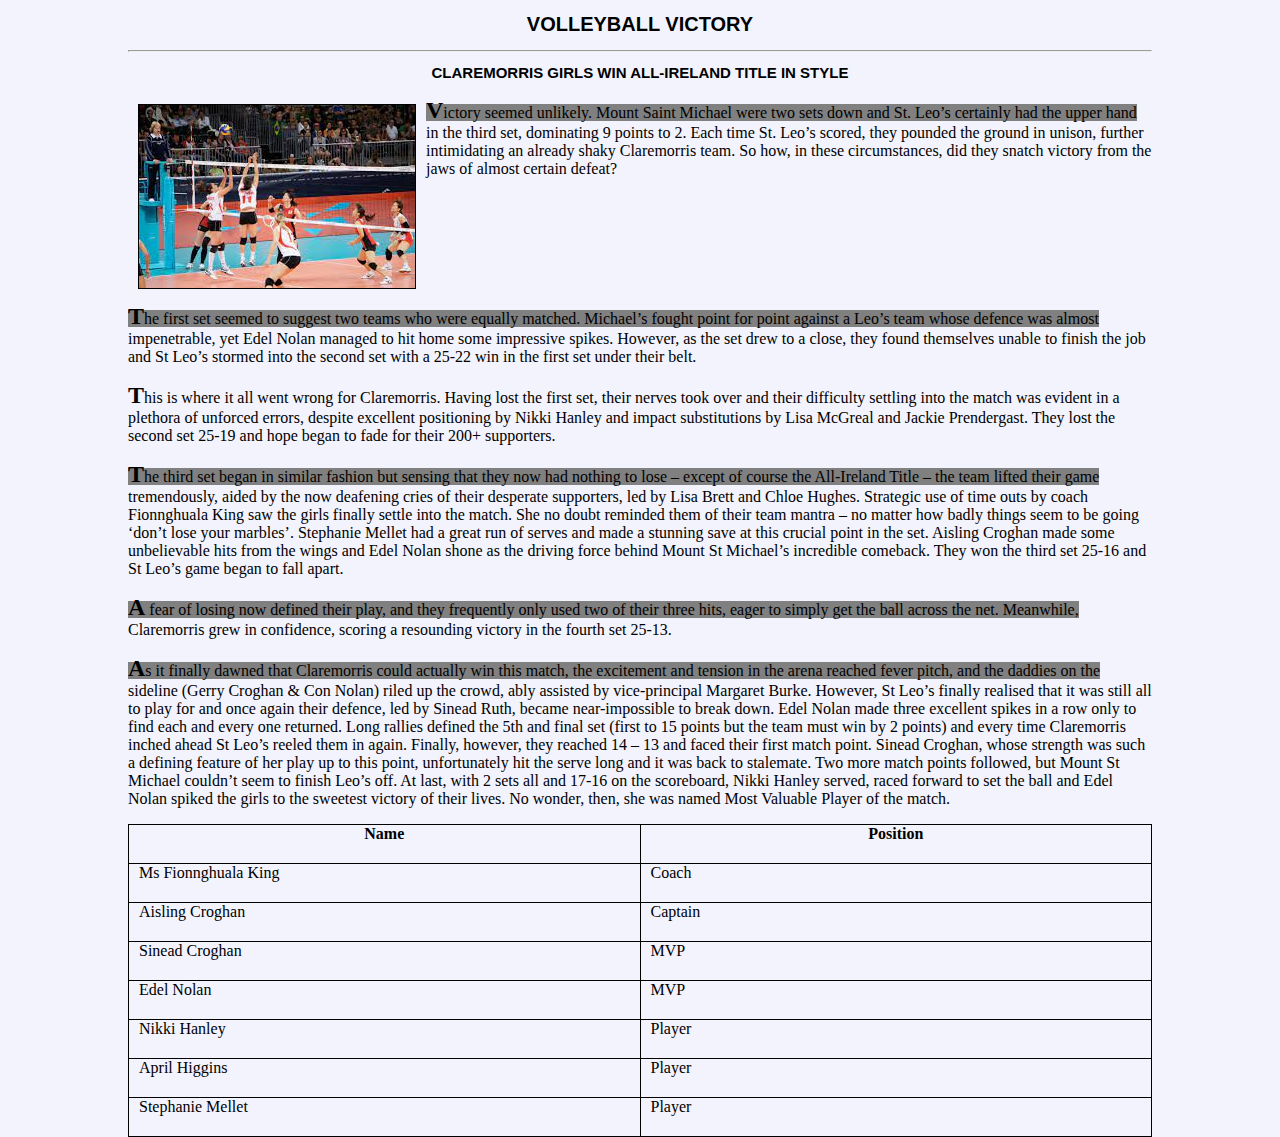
<file: index.html>
<!DOCTYPE html>
<html lang="en">
<head>
  <meta charset="UTF-8">
  <meta name="viewport" content="width=device-width, initial-scale=1.0">
  <link rel="stylesheet" href="css/style.css">
  <title>VOLLEYBALL VICTORY</title>
</head>
<body>
  <h1 id="main_head">VOLLEYBALL VICTORY</h1>
  <hr/>
  <h2 id="sub_head">CLAREMORRIS GIRLS WIN ALL-IRELAND TITLE IN STYLE</h2>
  <div class="img">
    <img class="volleyball" src="img/img1.jpeg" alt="volleyball">
  </div>

  <p class="two-el">
    Victory seemed unlikely. Mount Saint Michael were two sets down and St. Leo’s certainly had the upper hand in the third set, dominating 9 points to 2. Each time St. Leo’s scored, they pounded the ground in unison, further intimidating an already shaky Claremorris team. So how, in these circumstances, did they snatch victory from the jaws of almost certain defeat?
  </p>
  <p class="two-el" id="fl-br">
    The first set seemed to suggest two teams who were equally matched. Michael’s fought point for point against a Leo’s team whose defence was almost impenetrable, yet Edel Nolan managed to hit home some impressive spikes. However, as the set drew to a close, they found themselves unable to finish the job and St Leo’s stormed into the second set with a 25-22 win in the first set under their belt.
  </p>
  <p class="one-el">
    This is where it all went wrong for Claremorris. Having lost the first set, their nerves took over and their difficulty settling into the match was evident in a plethora of unforced errors, despite excellent positioning by Nikki Hanley and impact substitutions by Lisa McGreal and Jackie Prendergast. They lost the second set 25-19 and hope began to fade for their 200+ supporters.
  </p>
  <p class="two-el">
    The third set began in similar fashion but sensing that they now had nothing to lose – except of course the All-Ireland Title – the team lifted their game tremendously, aided by the now deafening cries of their desperate supporters, led by Lisa Brett and Chloe Hughes. Strategic use of time outs by coach Fionnghuala King saw the girls finally settle into the match. She no doubt reminded them of their team mantra – no matter how badly things seem to be going ‘don’t lose your marbles’. Stephanie Mellet had a great run of serves and made a stunning save at this crucial point in the set. Aisling Croghan made some unbelievable hits from the wings and Edel Nolan shone as the driving force behind Mount St Michael’s incredible comeback. They won the third set 25-16 and St Leo’s game began to fall apart.
  </p>
  <p class="two-el">
    A fear of losing now defined their play, and they frequently only used two of their three hits, eager to simply get the ball across the net. Meanwhile, Claremorris grew in confidence, scoring a resounding victory in the fourth set 25-13.
  </p>
  <p class="two-el">
    As it finally dawned that Claremorris could actually win this match, the excitement and tension in the arena reached fever pitch, and the daddies on the sideline (Gerry Croghan & Con Nolan) riled up the crowd, ably assisted by vice-principal Margaret Burke. However, St Leo’s finally realised that it was still all to play for and once again their defence, led by Sinead Ruth, became near-impossible to break down. Edel Nolan made three excellent spikes in a row only to find each and every one returned. Long rallies defined the 5th and final set (first to 15 points but the team must win by 2 points) and every time Claremorris inched ahead St Leo’s reeled them in again. Finally, however, they reached 14 – 13 and faced their first match point. Sinead Croghan, whose strength was such a defining feature of her play up to this point, unfortunately hit the serve long and it was back to stalemate. Two more match points followed, but Mount St Michael couldn’t seem to finish Leo’s off. At last, with 2 sets all and 17-16 on the scoreboard, Nikki Hanley served, raced forward to set the ball and Edel Nolan spiked the girls to the sweetest victory of their lives. No wonder, then, she was named Most Valuable Player of the match.
  </p>

  <table>
    <tr>
      <th>Name</th>
      <th>Position</th>
    </tr>
    <tr>
      <td>Ms Fionnghuala King</td>
      <td>Coach</td>
    </tr>
    <tr>
      <td>Aisling Croghan</td>
      <td>Captain</td>
    </tr>
    <tr>
      <td>Sinead Croghan</td>
      <td>MVP</td>
    </tr>
    <tr>
      <td>Edel Nolan</td>
      <td>MVP</td>
    </tr>
    <tr>
      <td>Nikki Hanley</td>
      <td>Player</td>
    </tr>
    <tr>
      <td>April Higgins</td>
      <td>Player</td>
    </tr>
    <tr>
      <td>Stephanie Mellet</td>
      <td>Player</td>
    </tr>
  </table>

</body>
</html>
</file>
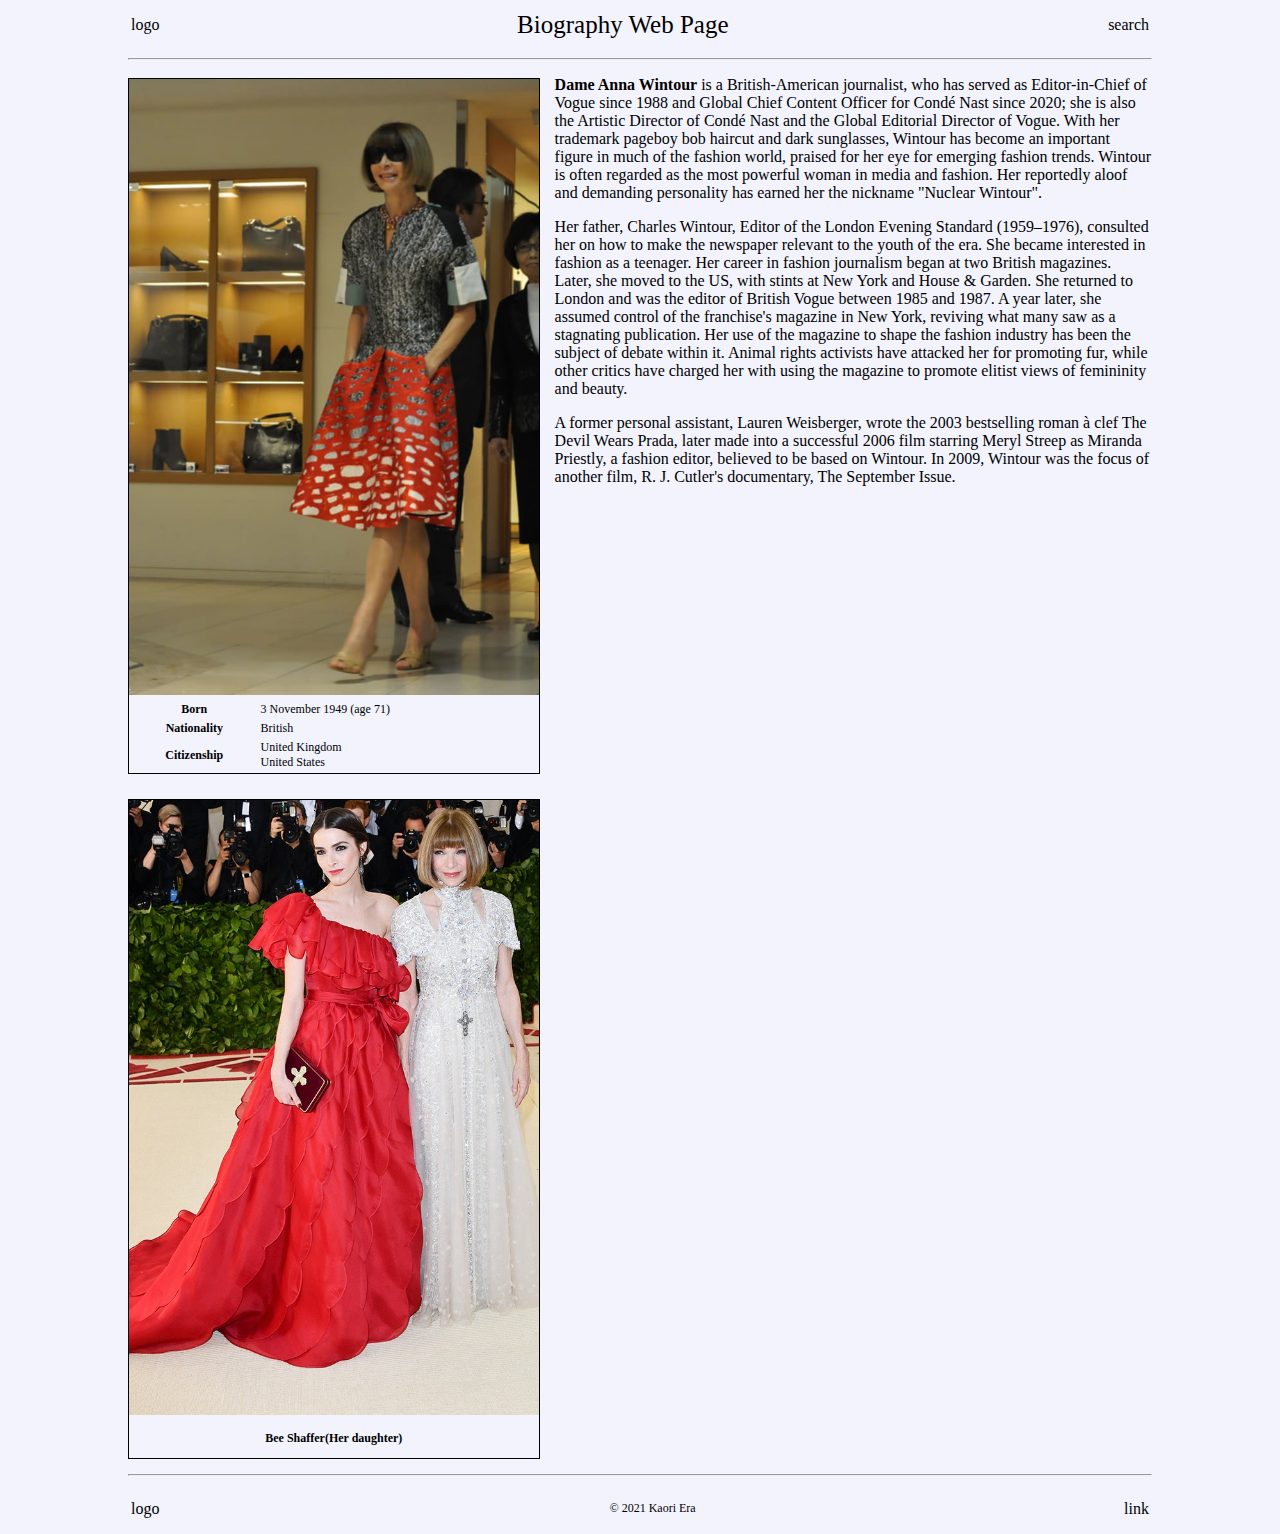
<file: 0805_biography/index.html>
<!DOCTYPE html>
<html lang="en">
<head>
    <meta charset="UTF-8">
    <meta name="viewport" content="width=device-width, initial-scale=1.0">
    <link rel="stylesheet" href="css/style.css">

    <title>Biography Web Page</title>
</head>
<body>
    <header>
        <table>
            <tr>
                <td class="h-left">logo</td>
                <td class="h-center">Biography Web Page</td>
                <td class="h-right">search</td>
            </tr>
        </table>
    </header>
    <hr/>

    <div class="main_person">
        <img src="./img/img1.jpeg" alt="Anna Wintour" width="100%">
        <table>
        <tr><th>Born</th><td>3 November 1949 (age 71)</td></tr>
        <tr><th>Nationality</th><td>British</td></tr>
        <tr><th>Citizenship</th><td>United Kingdom
            <br/>United States</td></tr>
        </table>
    </div>
    <div>
        <p><b>Dame Anna Wintour</b> is a British-American journalist, who has served as Editor-in-Chief of Vogue since 1988 and Global Chief Content Officer for Condé Nast since 2020; she is also the Artistic Director of Condé Nast and the Global Editorial Director of Vogue. With her trademark pageboy bob haircut and dark sunglasses, Wintour has become an important figure in much of the fashion world, praised for her eye for emerging fashion trends. Wintour is often regarded as the most powerful woman in media and fashion. Her reportedly aloof and demanding personality has earned her the nickname "Nuclear Wintour".</p>
        <p>Her father, Charles Wintour, Editor of the London Evening Standard (1959–1976), consulted her on how to make the newspaper relevant to the youth of the era. She became interested in fashion as a teenager. Her career in fashion journalism began at two British magazines. Later, she moved to the US, with stints at New York and House & Garden. She returned to London and was the editor of British Vogue between 1985 and 1987. A year later, she assumed control of the franchise's magazine in New York, reviving what many saw as a stagnating publication. Her use of the magazine to shape the fashion industry has been the subject of debate within it. Animal rights activists have attacked her for promoting fur, while other critics have charged her with using the magazine to promote elitist views of femininity and beauty.</p>
        <p>A former personal assistant, Lauren Weisberger, wrote the 2003 bestselling roman à clef The Devil Wears Prada, later made into a successful 2006 film starring Meryl Streep as Miranda Priestly, a fashion editor, believed to be based on Wintour. In 2009, Wintour was the focus of another film, R. J. Cutler's documentary, The September Issue.</p>
    </div>
    <div class="sub_person">
        <a href=""><img src="./img/img2.jpeg" alt="Bee Shaffer" width="100%"></a>
        <p>Bee Shaffer(Her daughter)</p>
    </div>

    <footer>
        <hr/>
            <table>
                <tr>
                    <td class="f-left">logo</td>
                    <td class="f-center">&copy; 2021 Kaori Era</td>
                    <td class="f-right">link</td>
                </tr>
            </table>
    </footer>
</body>
</html>
</file>
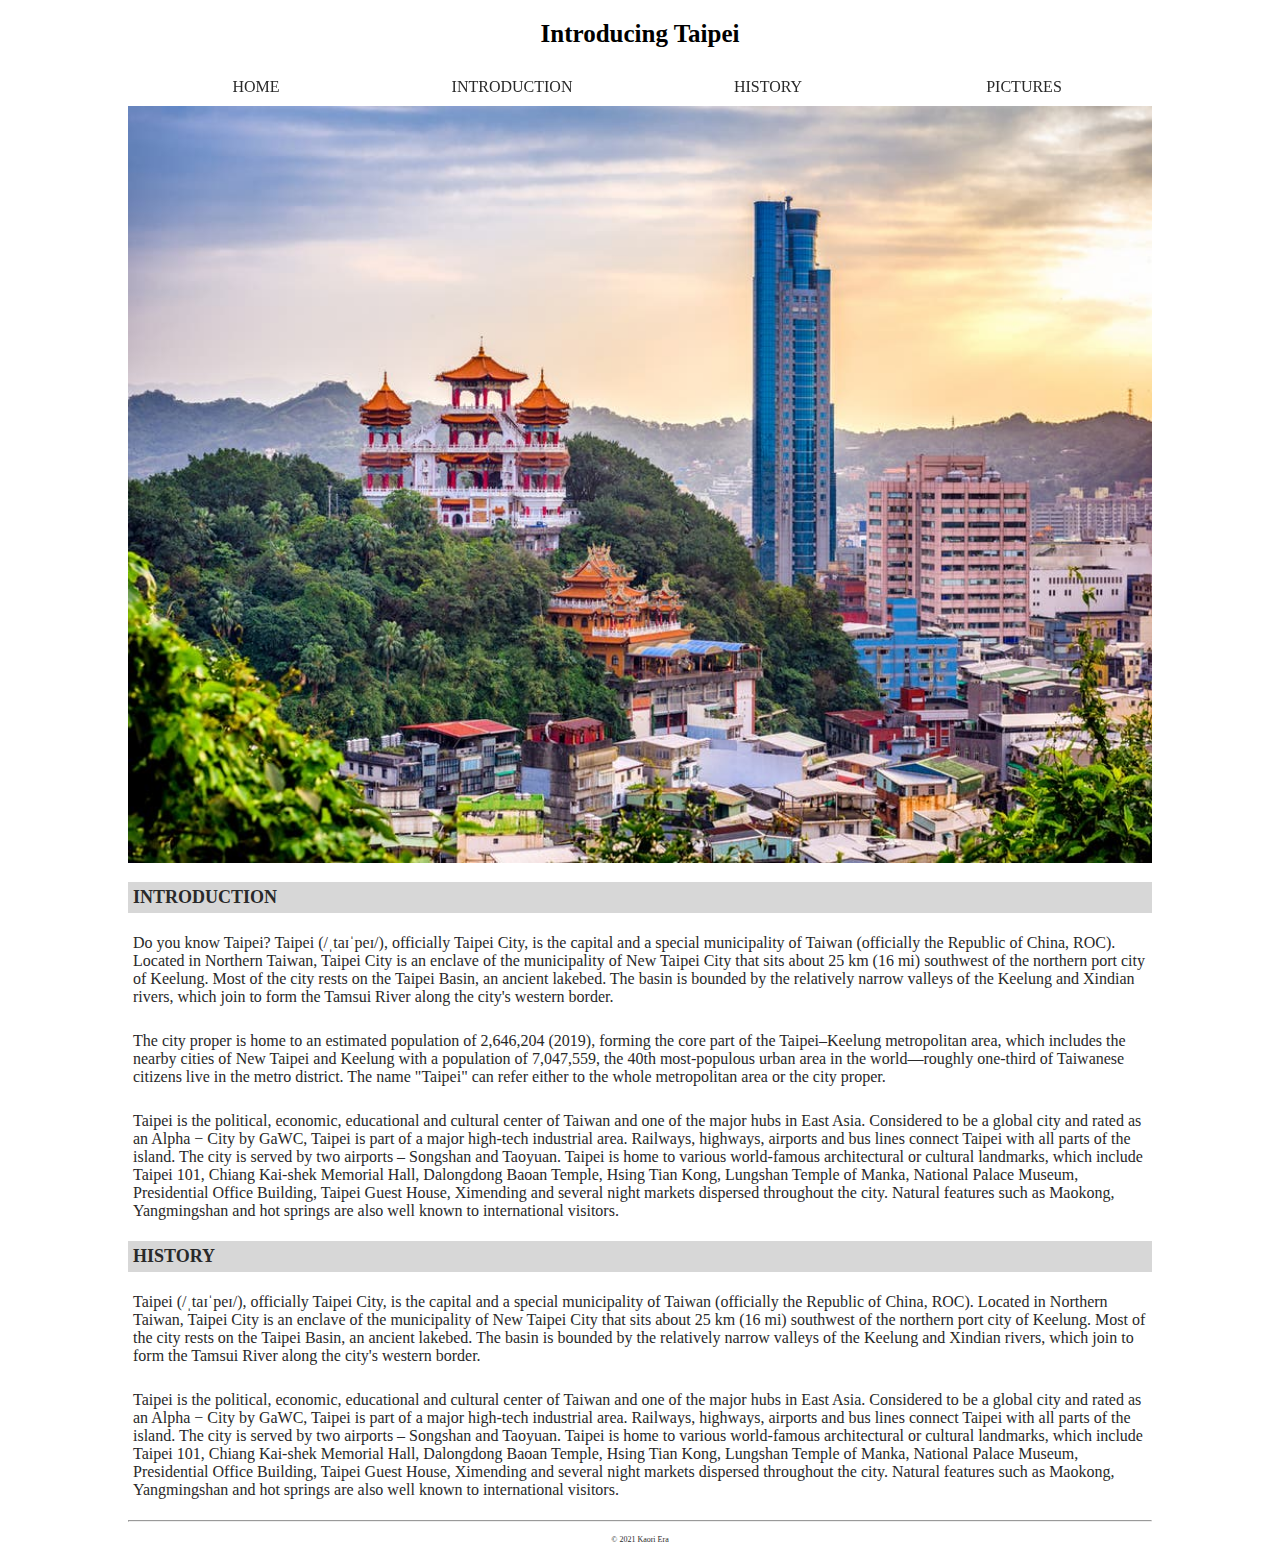
<file: 0806_city_introduction/index.html>
<!DOCTYPE html>
<html lang="en">
<head>
  <meta charset="UTF-8">
  <meta name="viewport" content="width=device-width, initial-scale=1.0">
  <link rel="stylesheet" href="style.css">
  <title>Introducing Taipei</title>
</head>
<body>
  <header>
    <h1>Introducing Taipei</h1>
  </header>
  <nav>
    <ul class="menu">
    <a href="#"><li class="home">HOME</li></a>
    <a href="#intr"><li class="introduction">INTRODUCTION</li></a>
    <a href="#hist"><li class="history">HISTORY</li></a>
    <a href="picture.html"><li class="pictures">PICTURES</li></a>
    </ul>
  </nav>

  <img src="img/img1.jpeg" alt="taipei's picture">

  <a id="intr"></a>
  <article>
    <h2>INTRODUCTION</h2>
    <p>Do you know Taipei? Taipei (/ˌtaɪˈpeɪ/), officially Taipei City, is the capital and a special municipality of Taiwan (officially the Republic of China, ROC). Located in Northern Taiwan, Taipei City is an enclave of the municipality of New Taipei City that sits about 25 km (16 mi) southwest of the northern port city of Keelung. Most of the city rests on the Taipei Basin, an ancient lakebed. The basin is bounded by the relatively narrow valleys of the Keelung and Xindian rivers, which join to form the Tamsui River along the city's western border.</p>
    <p>The city proper is home to an estimated population of 2,646,204 (2019), forming the core part of the Taipei–Keelung metropolitan area, which includes the nearby cities of New Taipei and Keelung with a population of 7,047,559, the 40th most-populous urban area in the world—roughly one-third of Taiwanese citizens live in the metro district. The name "Taipei" can refer either to the whole metropolitan area or the city proper.</p>
    <p>Taipei is the political, economic, educational and cultural center of Taiwan and one of the major hubs in East Asia. Considered to be a global city and rated as an Alpha − City by GaWC, Taipei is part of a major high-tech industrial area. Railways, highways, airports and bus lines connect Taipei with all parts of the island. The city is served by two airports – Songshan and Taoyuan. Taipei is home to various world-famous architectural or cultural landmarks, which include Taipei 101, Chiang Kai-shek Memorial Hall, Dalongdong Baoan Temple, Hsing Tian Kong, Lungshan Temple of Manka, National Palace Museum, Presidential Office Building, Taipei Guest House, Ximending and several night markets dispersed throughout the city. Natural features such as Maokong, Yangmingshan and hot springs are also well known to international visitors.</p>
  </article>

  <a id="hist"></a>
  <article>
    <h2>HISTORY</h2>
    <p>Taipei (/ˌtaɪˈpeɪ/), officially Taipei City, is the capital and a special municipality of Taiwan (officially the Republic of China, ROC). Located in Northern Taiwan, Taipei City is an enclave of the municipality of New Taipei City that sits about 25 km (16 mi) southwest of the northern port city of Keelung. Most of the city rests on the Taipei Basin, an ancient lakebed. The basin is bounded by the relatively narrow valleys of the Keelung and Xindian rivers, which join to form the Tamsui River along the city's western border.</p>
    <p>Taipei is the political, economic, educational and cultural center of Taiwan and one of the major hubs in East Asia. Considered to be a global city and rated as an Alpha − City by GaWC, Taipei is part of a major high-tech industrial area. Railways, highways, airports and bus lines connect Taipei with all parts of the island. The city is served by two airports – Songshan and Taoyuan. Taipei is home to various world-famous architectural or cultural landmarks, which include Taipei 101, Chiang Kai-shek Memorial Hall, Dalongdong Baoan Temple, Hsing Tian Kong, Lungshan Temple of Manka, National Palace Museum, Presidential Office Building, Taipei Guest House, Ximending and several night markets dispersed throughout the city. Natural features such as Maokong, Yangmingshan and hot springs are also well known to international visitors.</p>
  </article>

  <footer>
    <hr/>
    <p>&copy; 2021 Kaori Era</p>
  </footer>
</body>
</html>
</file>
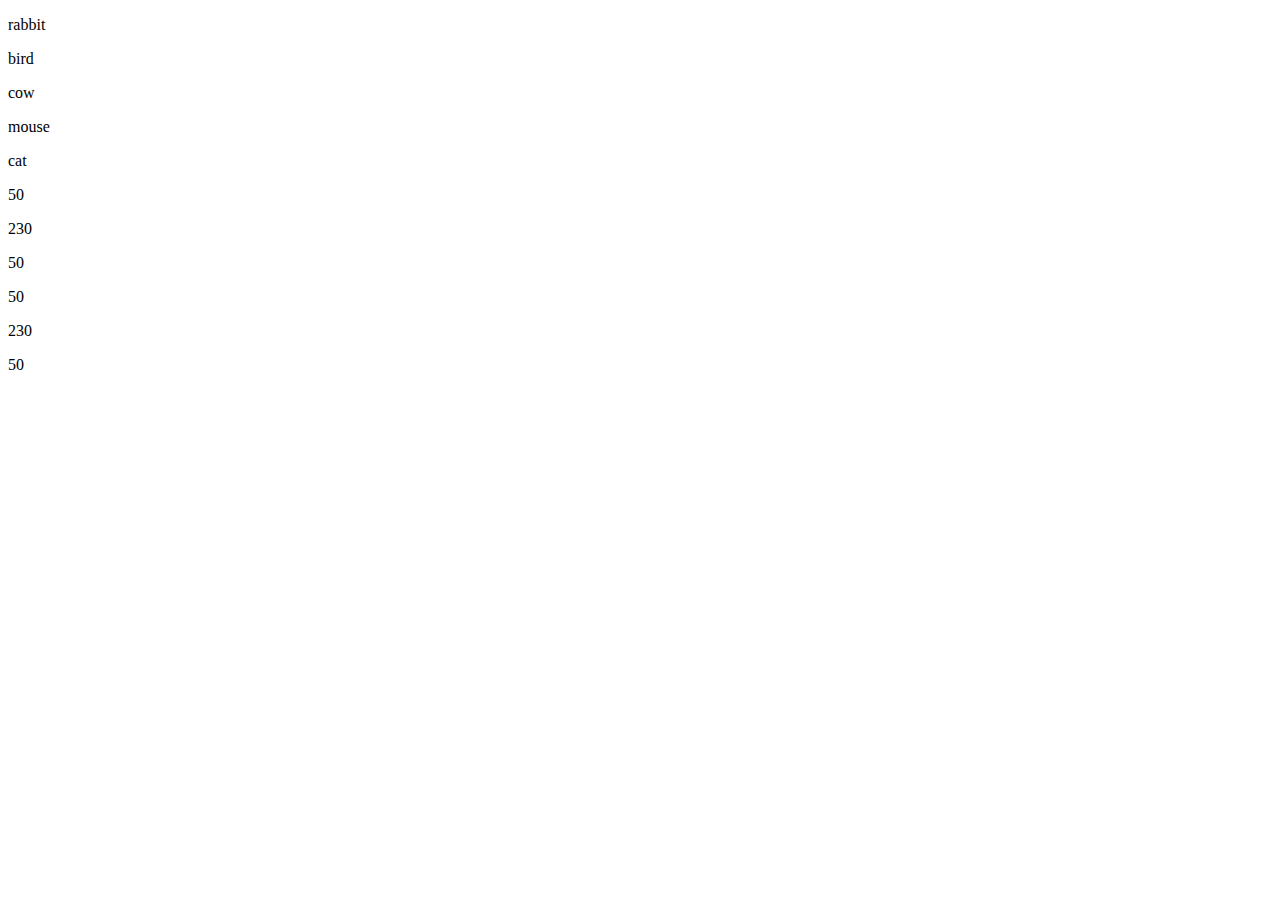
<file: 0811_js_sample/index.html>
<!DOCTYPE html>
<html lang="en">
<head>
  <meta charset="UTF-8">
  <meta name="viewport" content="width=device-width, initial-scale=1.0">
  <title>JS sample</title>
</head>
<body>
  <div><p id="animal1"></p></div>
  <div><p id="animal2"></p></div>
  <div><p id="animal3"></p></div>
  <div><p id="animal4"></p></div>
  <div><p id="animal5"></p></div>
  <div><p id="ope1"></p></div>
  <div><p id="ope2"></p></div>
  <div><p id="ope3"></p></div>
  <div><p id="ope1a"></p></div>
  <div><p id="ope2a"></p></div>
  <div><p id="ope3a"></p></div>
</body>

<script>
  var animal1 = document.createTextNode('rabbit');
  var animal2 = document.createTextNode('bird');
  var animal3 = document.createTextNode('cow');
  var animal4 = document.createTextNode('mouse');
  var animal5 = document.createTextNode('cat');
  var input_val = document.getElementById('animal1');
  input_val.appendChild(animal1);
  var input_val = document.getElementById('animal2');
  input_val.appendChild(animal2);
  var input_val = document.getElementById('animal3');
  input_val.appendChild(animal3);
  var input_val = document.getElementById('animal4');
  input_val.appendChild(animal4);
  var input_val = document.getElementById('animal5');
  input_val.appendChild(animal5);
  var ope1 = 49 + 20 - 19;
  var input_val = document.getElementById('ope1');
  input_val.innerHTML = ope1;
  console.log(ope1);

  // add other way
  var input_val = document.getElementById('ope1a');
  ope1a_val = document.createTextNode(ope1);
  input_val.appendChild(ope1a_val);

  var ope2 = 30 + 20 * 10;
  var input_val = document.getElementById('ope2');
  input_val.innerHTML = ope2;
  console.log(ope2);

  // add other way
  var input_val = document.getElementById('ope2a');
  ope2a_val = document.createTextNode(ope2);
  input_val.appendChild(ope2a_val);

  var ope3 = 40 + 20 -10;
  var input_val = document.getElementById('ope3');
  input_val.innerHTML = ope3;
  console.log(ope3);


  // add other way
  var input_val = document.getElementById('ope3a');
  ope3a_val = document.createTextNode(ope3);
  input_val.appendChild(ope3a_val);
</script>

</html>
</file>
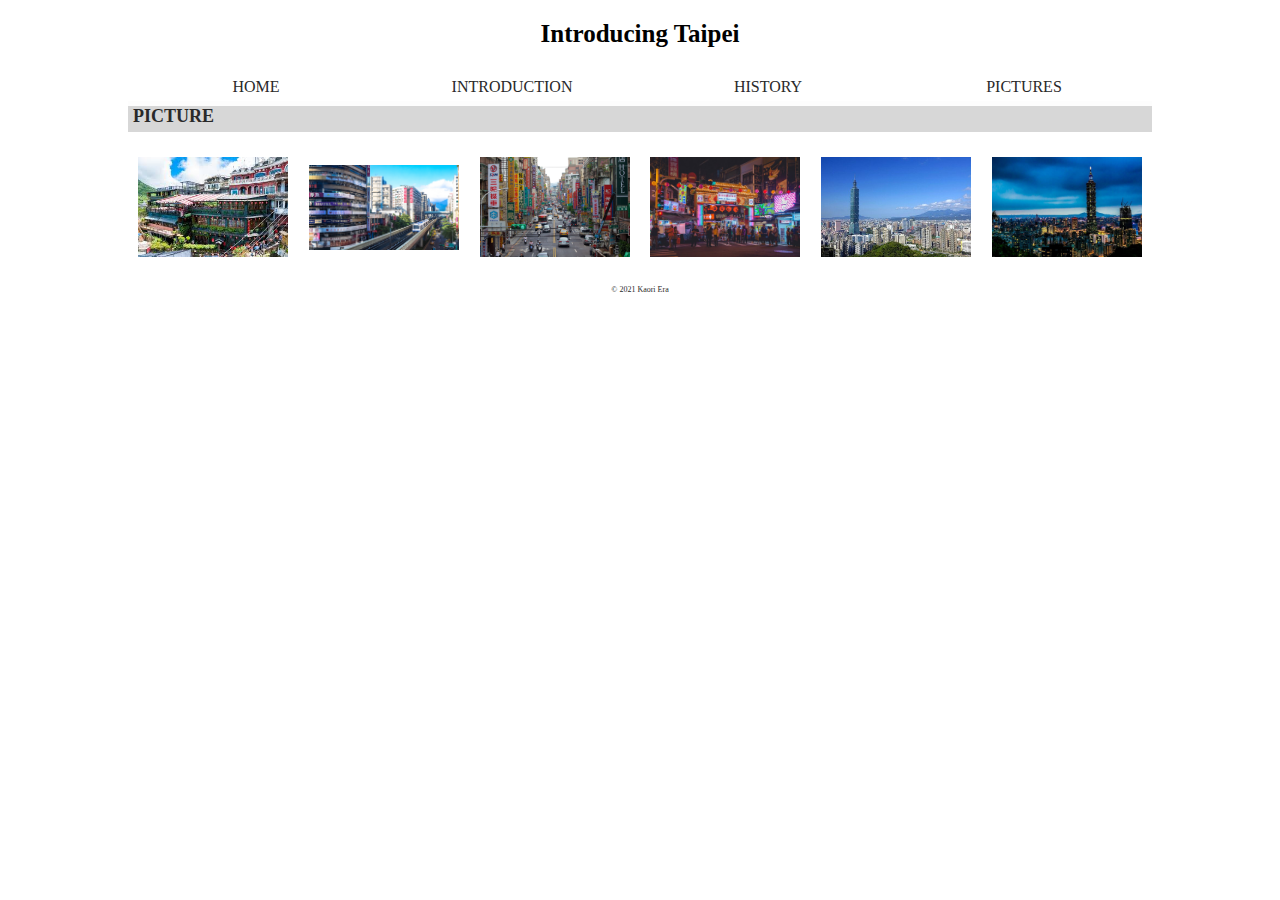
<file: 0806_city_introduction/picture.html>
<!DOCTYPE html>
<html lang="en">
<head>
  <meta charset="UTF-8">
  <meta name="viewport" content="width=device-width, initial-scale=1.0">
  <link rel="stylesheet" href="style.css">
  <title>Introducing Taipei</title>
</head>
<body class="main_container">
  <header>
    <h1 class="title">Introducing Taipei</h1>
  </header>
  <nav>
    <ul class="menu">
    <a href="index.html#"><li class="home">HOME</li></a>
    <a href="index.html#intr"><li class="introduction">INTRODUCTION</li></a>
    <a href="index.html#hist"><li class="history">HISTORY</li></a>
    <a href="#"><li class="pictures">PICTURES</li></a>
    </ul>
  </nav>

  <br/>
  <article>
    <h2 class="sub_title">PICTURE</h2>
    <ul class="pict">
      <li><a href="img/img2.jpeg" target="_blank" rel="noopener noreferrer">
        <img src="img/img2.jpeg" alt="taipei1">
      </a></li>
      <li><a href="img/img3.jpeg" target="_blank" rel="noopener noreferrer">
        <img src="img/img3.jpeg" alt="taipei2">
      </a></li>
      <li><a href="img/img4.jpeg" target="_blank" rel="noopener noreferrer">
        <img src="img/img4.jpeg" alt="taipei3">
      </a></li>
      <li><a href="img/img5.jpeg" target="_blank" rel="noopener noreferrer">
        <img src="img/img5.jpeg" alt="taipei4">
      </a></li>
      <li><a href="img/img6.jpeg" target="_blank" rel="noopener noreferrer">
        <img src="img/img6.jpeg" alt="taipei5">
      </a></li>
      <li><a href="img/img7.jpeg" target="_blank" rel="noopener noreferrer">
        <img src="img/img7.jpeg" alt="taipei6">
      </a></li>
      </ul>
  </article>
  
  <footer>
    <small><p>&copy; 2021 Kaori Era</p></small>
  </footer>
</body>
</html>
</file>
<file: css/style.css>
body {
    margin: 0 auto;
    width: 80%;
    background-color: rgba(26, 55, 229, 0.06);
    font-family: serif;
}

h1 {
    font-family: "Gill Sans", sans-serif;
    font-weight: bold;
    text-align: center;
}

h2 {
    font-family: "Gill Sans", sans-serif;
    font-weight: bold;
    text-align: center;
}

#main_head {
    font-size: 20px;
}

#sub_head {
    font-size: 15px;
}

.img {
    float: left;
    padding: 10px;
}

.volleyball {
    border: solid 1px #000;
}

#fl-br {
    clear: both;
}

table, th, td {
    border: solid 1px #000;
    border-collapse: collapse;
    width: 100%;
}

th {
    padding: 0 10px 20px;
    font-weight: bold;
    text-align: center;
    width: 50%;
}

td {
    padding: 0 10px 20px;
    width: 50%;
}

.two-el::first-letter {
    font-weight: bold;
    font-size: 1.5em;
}

.two-el::first-line {
    background-color: gray;
}

.one-el::first-letter {
    font-weight: bold;
    font-size: 1.5em;
}
</file>
<file: 0805_biography/css/style.css>
body {
    margin: 0 auto;
    width: 80%;
    background-color: rgba(26, 55, 229, 0.06);
}

header {
    width: auto;
    height: 50px;
}

table {
    width: 100%;
    height: 50px;
}

.h-left {
    width: auto;
    left: 0;
    vertical-align: middle;
}

.h-center {
    width: 80%;
    font-size: 25px;
    vertical-align: middle;
    text-align: center;
    font-family: 'STIX Two Text', serif;
}

.h-right {
    width: auto;
    right: 0;
    vertical-align: middle;
    text-align: right;
}

.main_person {
    border: solid 1px #000;
    width: 40%;
    margin-top: 10px;
    float: left;
    margin-right: 15px;
    margin-bottom: 15px;
}

.main_person table {
    width: 100%;
    font-size: 12px;
}

.sub_person {
    clear: both;
    border: solid 1px #000;
    width: 40%;
    margin-top: 10px;
    float: left;
    margin-right: 15px;
    margin-bottom: 15px;
}

.sub_person p {
    width: 100%;
    font-size: 12px;
    text-align: center;
    font-weight: bold;
}

footer hr {
    clear: both;
}

.f-left {
    width: auto;
    left: 0;
    vertical-align: middle;
}

.f-center {
    width: 60%;
    font-size: 12px;
    vertical-align: middle;
    text-align: center;
}

.f-right {
    width: auto;
    right: 0;
    vertical-align: middle;
    text-align: right;
}
</file>
<file: 0806_city_introduction/style.css>
body {
  margin: 0 auto;
  width: 80%;
  /* background-color: rgba(26, 55, 229, 0.06); */
  font-family: 'STIX Two Text', serif;
  color: #292929;
}

img {
  width: 100%;
}

h1 {
  font-size: 25px;
  margin: 20px;
  text-align: center;
  color: #000000;
}

h2 {
  padding: 5px;
  font-size: 18px;
  background-color: #c5c5c5b0;
}

p {
  padding: 5px;
}

a {
  color: inherit;
  text-decoration: none;
}

nav {
  position: sticky;
  top: 0;
}

.menu {
  width: 100%;
  margin:0px;
  padding:0px;
}

.menu li {
  float:left;
  list-style-type:none;
}

.home, .introduction, .history, .pictures {
  width: 25%;
  padding: 10px 0;
  text-align: center;
  background-color: #ffffffee;
}

.home:hover, .introduction:hover, .history:hover, .pictures:hover {
  background-color: #aaaaaaee;
}

#intr, #hist {
  padding-top:20px;
  margin-top:-50px;
}

.pict {
  display: flex;
  align-items: center;
  width: 100%;
  margin:0px;
  padding:0px;
}

.pict li {
  float:left;
  list-style-type:none;
  width: 30%;
  padding: 1%;
}

footer p {
  font-size: 8px;
  text-align: center;
}
</file>
